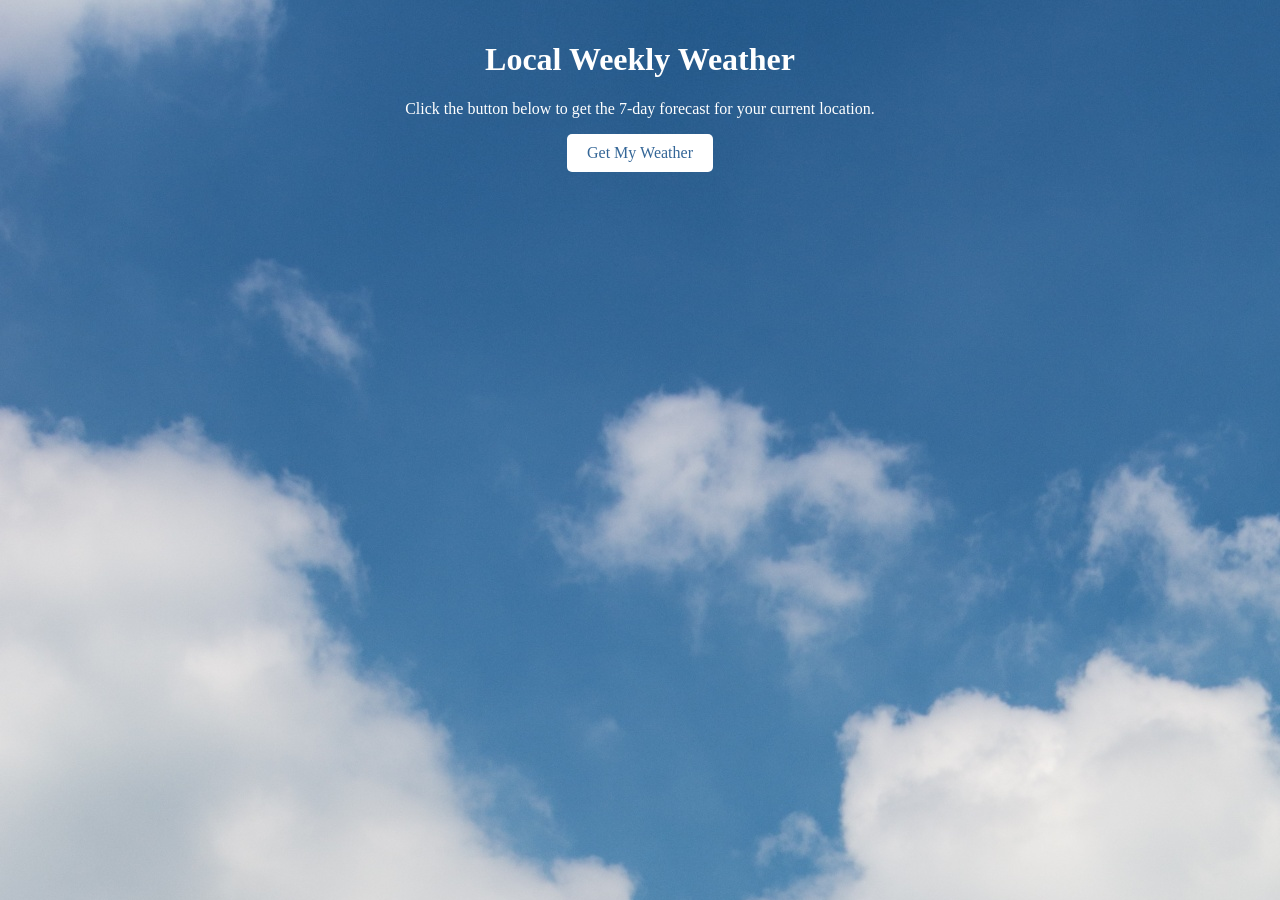
<file: Week7/index.html>
<!DOCTYPE html>
<html lang="en">
<head>
    <meta charset="UTF-8">
    <meta name="viewport" content="width=device-width, initial-scale=1.0">
    <title>Weekly Weather Forecast</title>
    <link rel="stylesheet" href="style.css">
</head>
<body>
    <div class="header">
        <h1>Local Weekly Weather</h1>
        <p>Click the button below to get the 7-day forecast for your current location.</p>
        <!-- Geolocation Trigger -->
        <button id="getLocationBtn">Get My Weather</button>
        <p id="statusMessage"></p>
    </div>

    <!-- Container for the styled cards -->
    <div id="weatherContainer" class="weather-container"></div>

    <script src="script.js"></script>
</body>
</html>
</file>
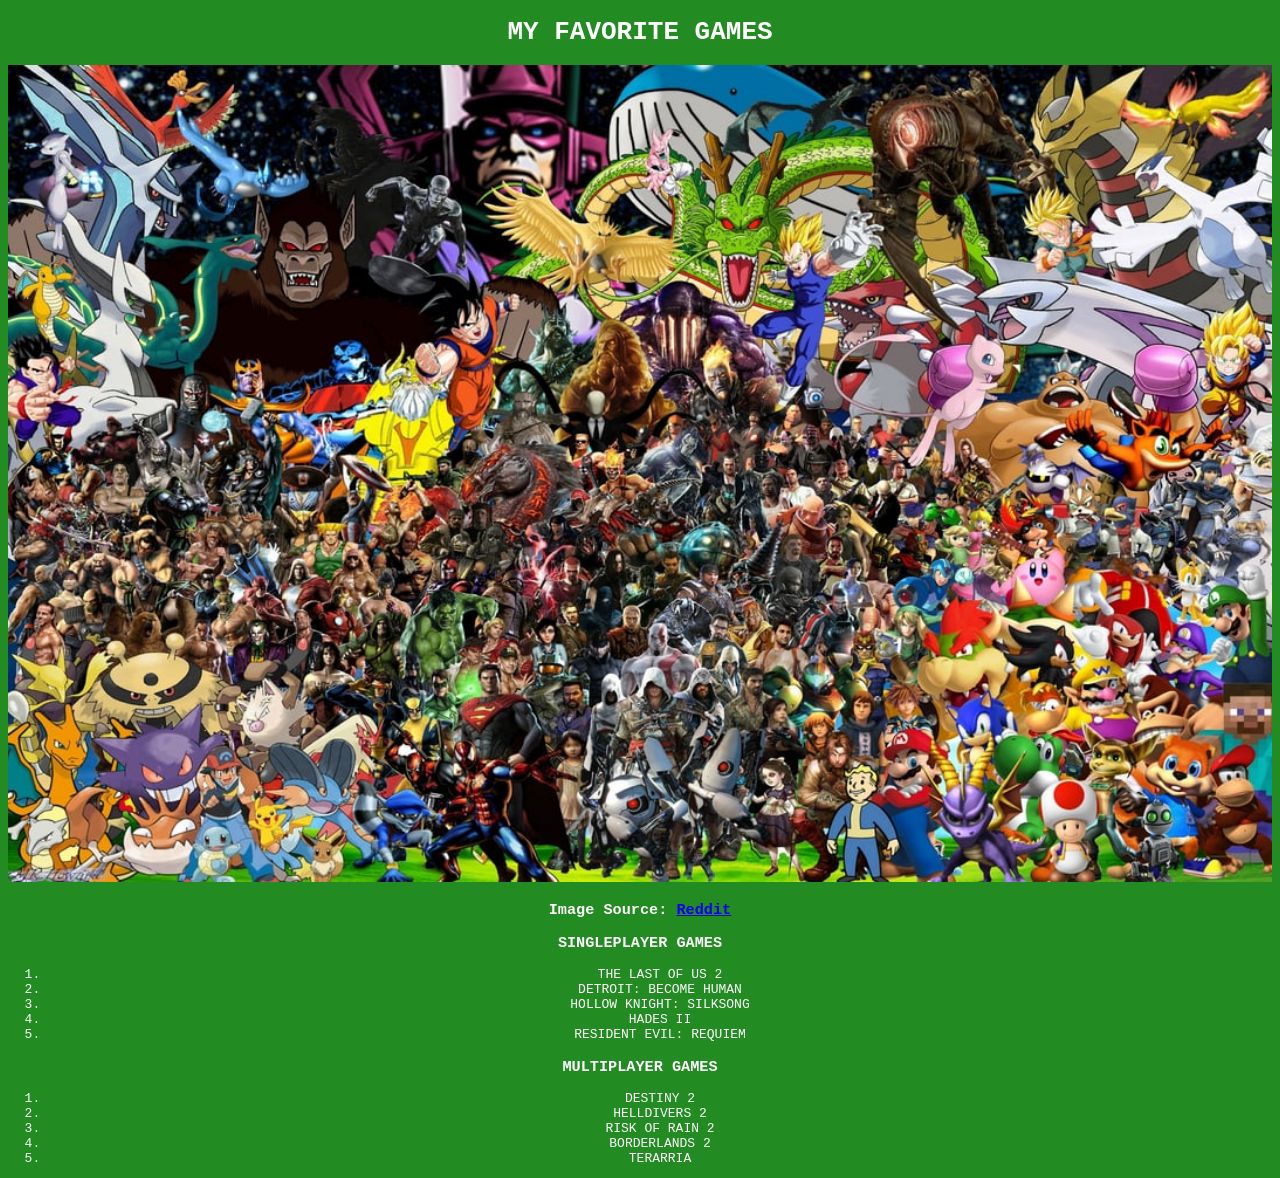
<file: Week2/myhomework/index.html>
<!DOCTYPE html>
<html>
    <head>
        <title>My Favorite Games</title>
    </head>

    <body style="background-color: forestgreen; font-family: monospace; color: white; text-align: center;">
        <h1>MY FAVORITE GAMES</h1>
        <img src="./assets/Video Game Collage.jpg"; style="width: 100%;" />
        <h3>Image Source: <a href="https://www.reddit.com/r/gaming/comments/248yj7/mega_video_game_collage/">Reddit</a></h3>

        <section class="singleplayer">
            <h3 id="singleplayer-list">SINGLEPLAYER GAMES</h3>
            <ol id="singleplayer-list">
                <li>THE LAST OF US 2</li>
                <li>DETROIT: BECOME HUMAN</li>
                <li>HOLLOW KNIGHT: SILKSONG</li>
                <li>HADES II</li>
                <li>RESIDENT EVIL: REQUIEM</li>
            </ol>
        </section>

        <section class="multiplayer">
            <h3 id="multiplayer-list">MULTIPLAYER GAMES</h3>
            <ol id="multiplayer-list">
                <li>DESTINY 2</li>
                <li>HELLDIVERS 2</li>
                <li>RISK OF RAIN 2</li>
                <li>BORDERLANDS 2</li>
                <li>TERARRIA</li>
            </ol>
        </section>
    </body>
</html>
</file>
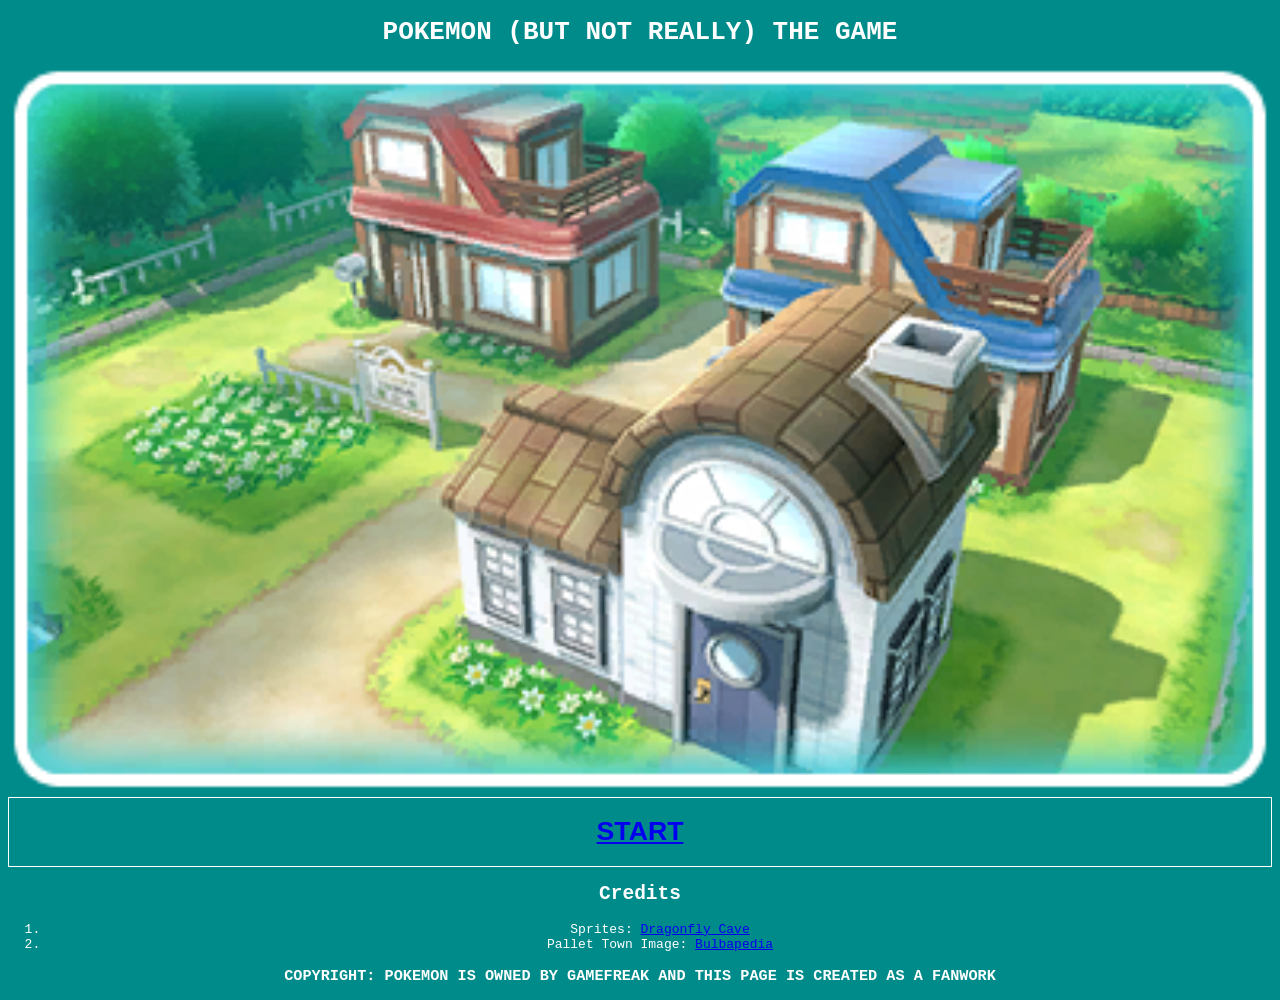
<file: Week2/ourfirstgame/index.html>
<!--Declare Page Type-->
<!DOCTYPE html>
<!--Declare where html starts and ends-->
<html>

<head>
    <Title>OUR FIRST GAME</Title>
</head>

<body style="background-color: darkcyan;color: white; text-align: center; font-family: monospace;">
    <!--IMG element renders an Image-->
    <h1>POKEMON (BUT NOT REALLY) THE GAME</h1>
    
    <img src="./assets/PalletTownAerial.png" style="width: 100%"></img>

    <button class="start-button"; style="background-color: transparent; border: 1px solid white; width: 100%;"><h1 style="color: white; text-align: center;"><a href="./game.html">START</a></h1></button>

    <section id="credits">
        <h2 style="text-align: center;">Credits</h2>
        <ol>
            <li>Sprites: <a href="https://www.dragonflycave.com/resources/sprite-generator/">Dragonfly Cave</a> </li> 
            <li>Pallet Town Image: <a href="https://bulbapedia.bulbagarden.net/wiki/Pallet_Town">Bulbapedia</a> </li>
        </ol>
    </section>

    <h3>COPYRIGHT: POKEMON IS OWNED BY GAMEFREAK AND THIS PAGE IS CREATED AS A FANWORK</h3>

</body>
</html>
</file>
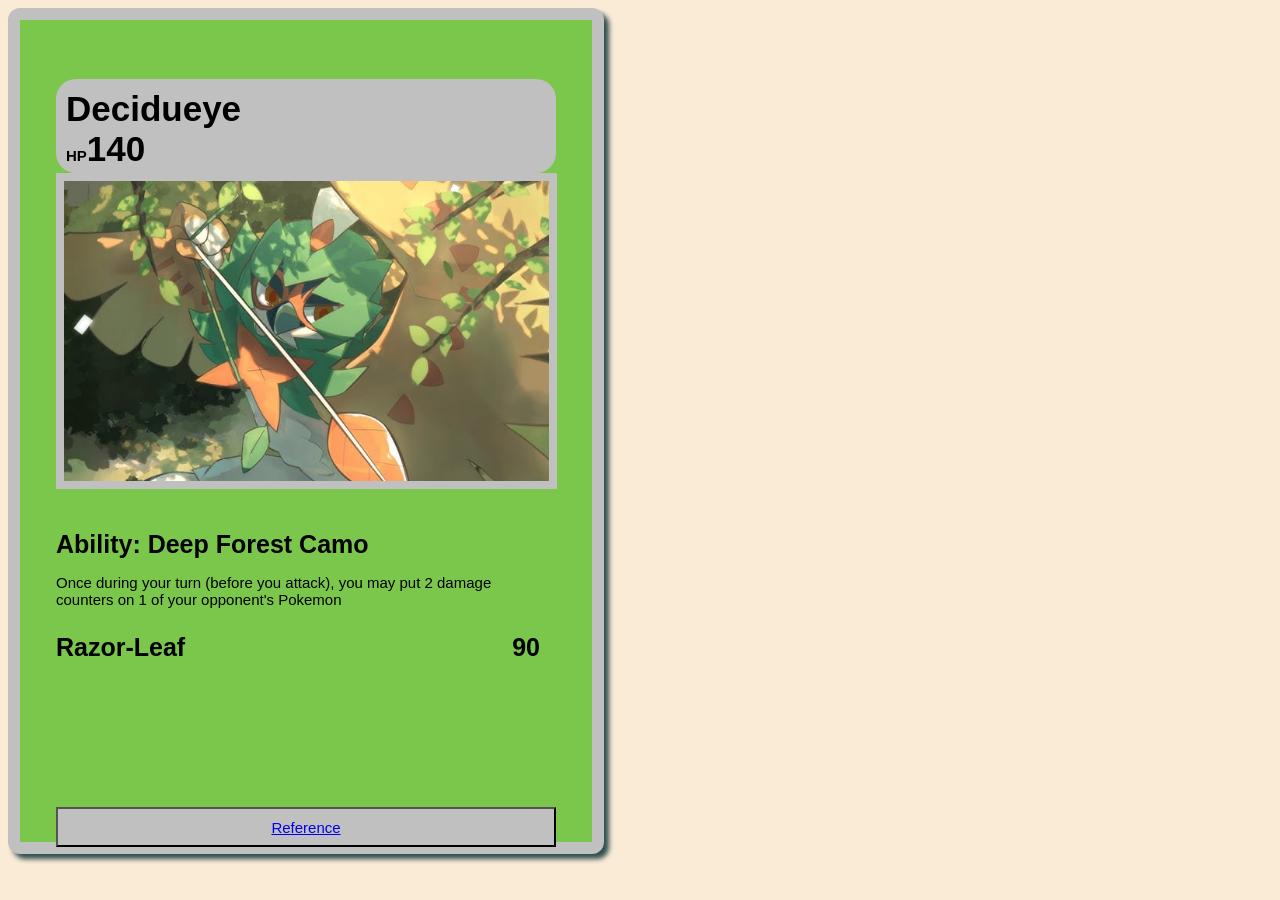
<file: Week3/Homework/index.html>
<!DOCTYPE html>
<html lang="en">
<head>
    <meta charset="UTF-8">
    <meta name="viewport" content="width=device-width, initial-scale=1.0">
    <title>Decidueye Card</title>
    <link rel="stylesheet" href="./styles.css">
</head>
<body>
    <div class="card">
        <h1 id="decidueye">Decidueye <span id="hp">HP</span>140</h1>
        <img src=".\assets\decidueye.jpg"/>
        <h3 id="ability">Ability: Deep Forest Camo</h3>
        <p id="ability-description">Once during your turn (before you attack), you may put 2 damage counters on 1 of your opponent's Pokemon</p>
        <h3 id="move">Razor-Leaf 90</h3>
        <button id="button"><a href="https://www.pokemon.com/us/pokemon-tcg/pokemon-cards/series/swsh3/13/">Reference</a></button>
    </div>
</body>
</html>
</file>
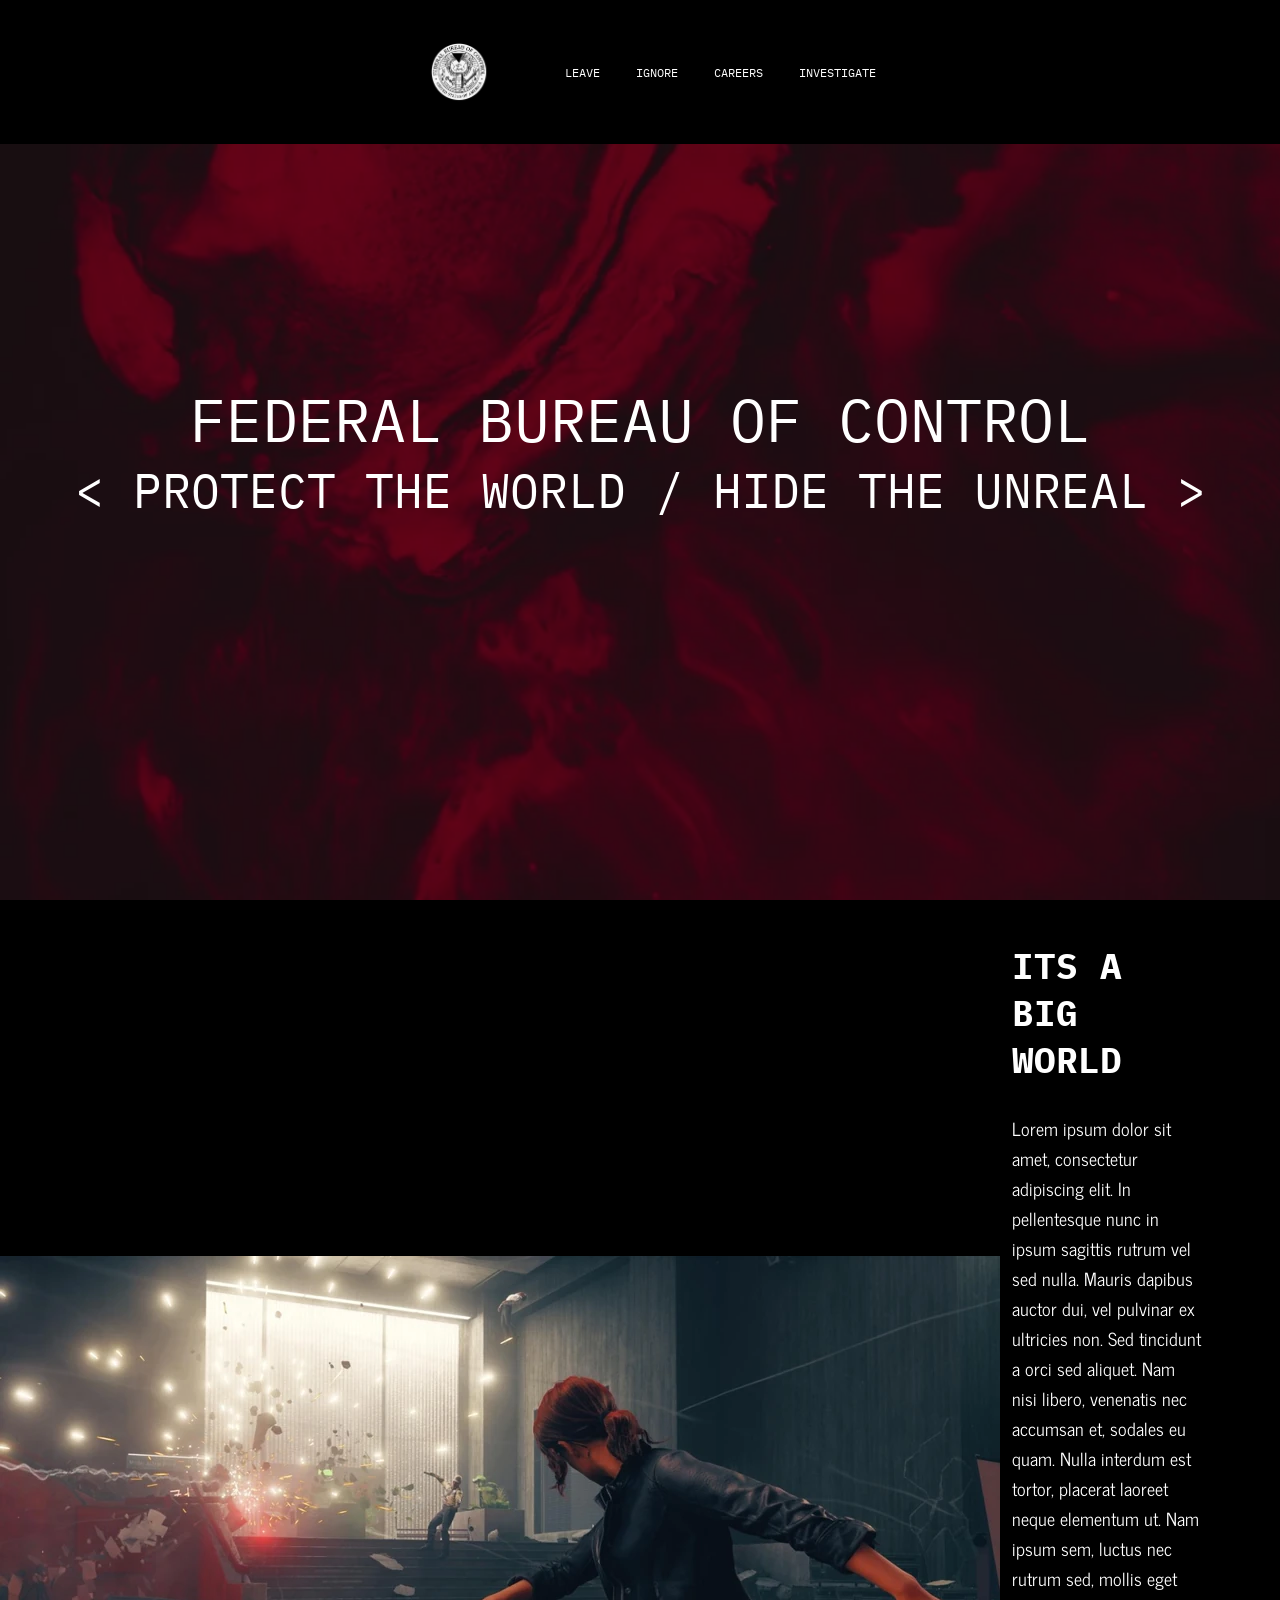
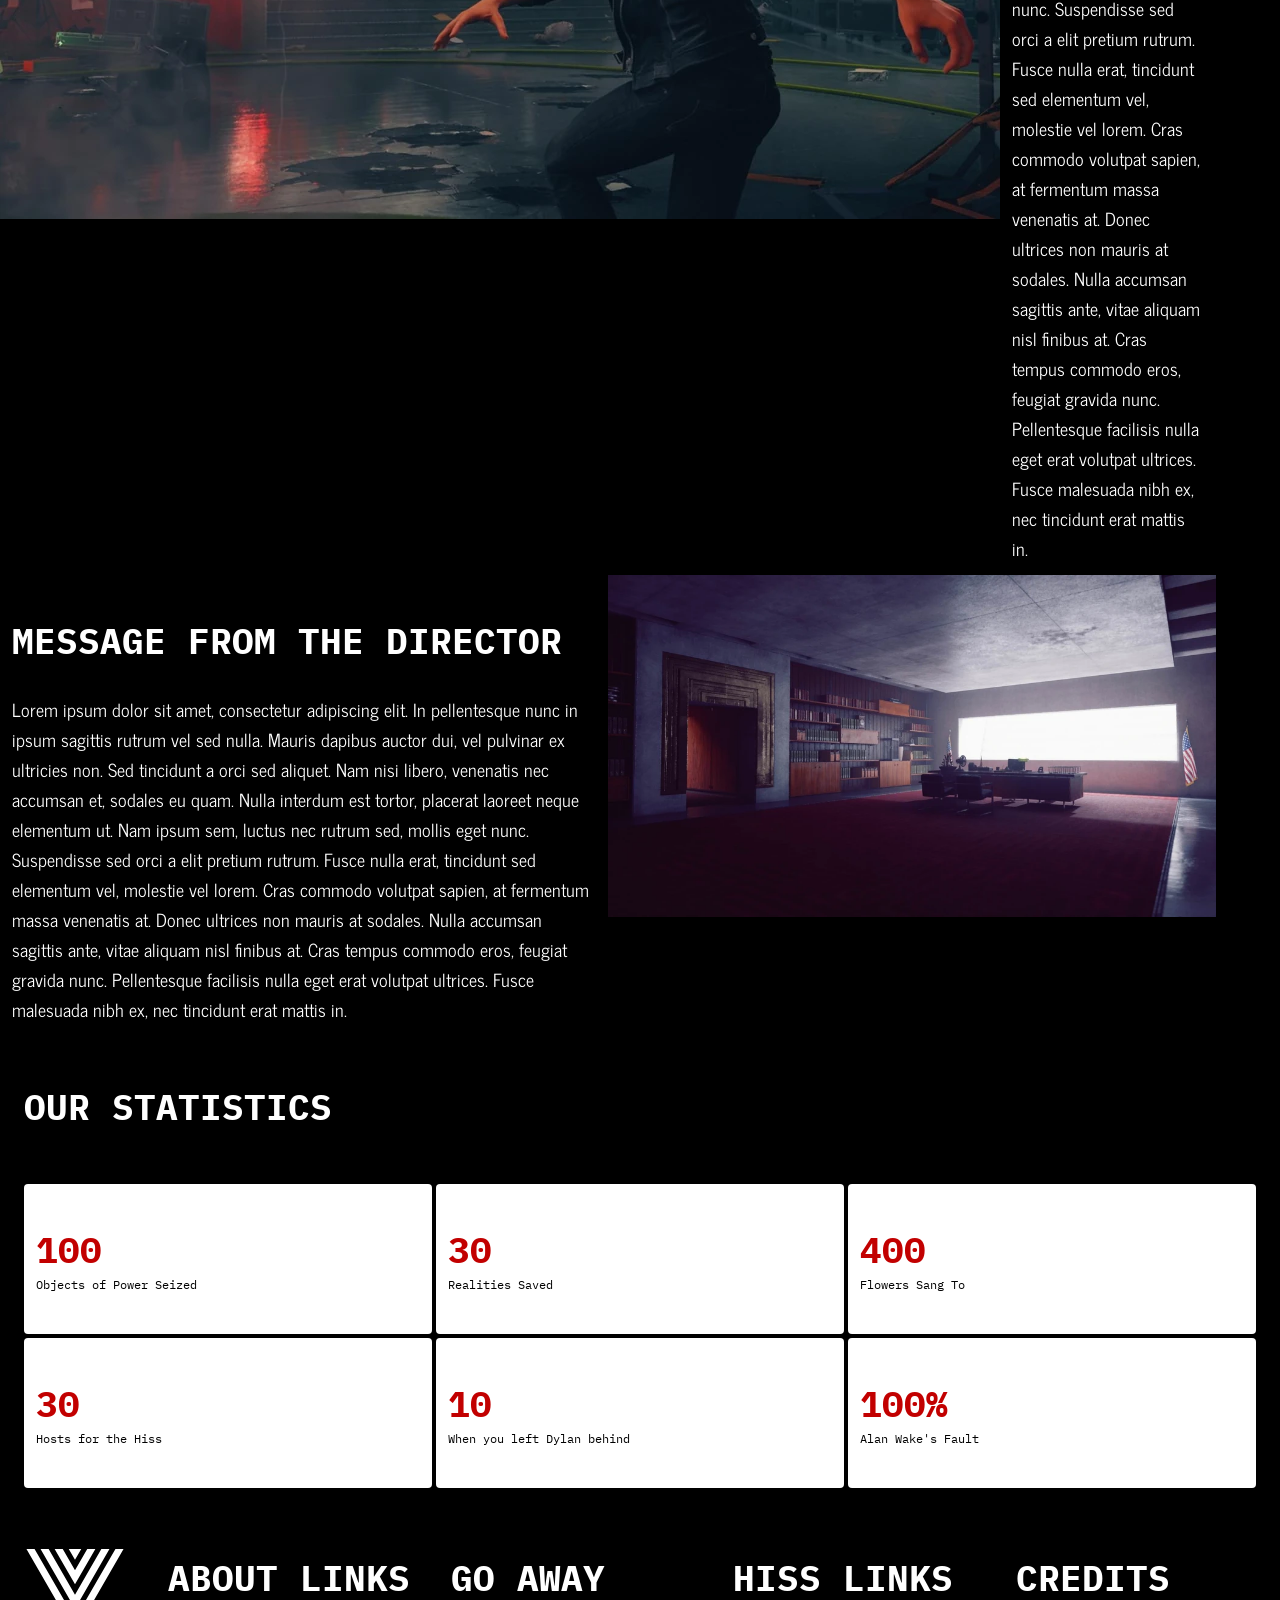
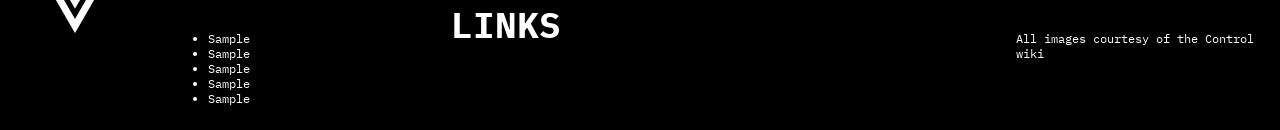
<file: Week4/followAlongEdited/index.html>
<!DOCTYPE html>
<html lang="en">

<head>
    <meta charset="UTF-8">
    <meta name="viewport" content="width=device-width, initial-scale=1.0">
    <title>FEDERAL BUREAU OF CONTROL</title>
    <style>
        @import url('https://fonts.googleapis.com/css2?family=IBM+Plex+Mono:ital,wght@0,100;0,200;0,300;0,400;0,500;0,600;0,700;1,100;1,200;1,300;1,400;1,500;1,600;1,700&family=News+Cycle:wght@400;700&display=swap');
    </style>
    <link rel="stylesheet" href="./styles_final.css" />
</head>

<body>
    <!--NAV BAR TOP PART-->
    <nav>
        <!--LOGO THAT WE ARE GOING TO EDIT-->
        <img src="./assets/logo.webp" />
        <!--LIST OF LINKS THAT WILL BE STYLED-->
        <ul>
            <li>LEAVE</li>
            <li>IGNORE</li>
            <li>CAREERS</li>
            <li>INVESTIGATE</li>
        </ul>
    </nav>

    <!--THIS IS THE HERO IMAGE THAT YOU SEE UP TOP. THIS CONTAINER HOLDS THIS INFO-->
    <div class="hero">
        <!-- WE WILL TALK ABOUT OVERLAYING, THIS IS GOING TO CREATE THAT COOL DARKENED EFFECT-->
        <div id="overlay"></div>
        <!--OUR HEADER-->
        <header>FEDERAL BUREAU OF CONTROL</header>
        <p>
            < PROTECT THE WORLD / HIDE THE UNREAL >
        </p>
    </div>

    <!--THESE ARE JUST PLACEHOLDERS BUT WE ARE GOING TO DO A SIDE BY SIDE VIEW WITH JESSE AND THE CONTENT-->
    <div class="message">

        <img src="./assets/messageFromDirector.webp">
        <div class="contentLeft">
            <h2>ITS A BIG WORLD</h2>

            Lorem ipsum dolor sit amet, consectetur adipiscing elit. In pellentesque nunc in ipsum
            sagittis rutrum vel sed nulla.
            Mauris dapibus auctor dui, vel pulvinar ex ultricies non. Sed tincidunt a orci sed aliquet. Nam nisi libero,
            venenatis
            nec accumsan et, sodales eu quam. Nulla interdum est tortor, placerat laoreet neque elementum ut. Nam ipsum
            sem, luctus
            nec rutrum sed, mollis eget nunc. Suspendisse sed orci a elit pretium rutrum. Fusce nulla erat, tincidunt
            sed elementum
            vel, molestie vel lorem. Cras commodo volutpat sapien, at fermentum massa venenatis at. Donec ultrices non
            mauris at
            sodales. Nulla accumsan sagittis ante, vitae aliquam nisl finibus at. Cras tempus commodo eros, feugiat
            gravida nunc.
            Pellentesque facilisis nulla eget erat volutpat ultrices. Fusce malesuada nibh ex, nec tincidunt erat mattis
            in.
        </div>
    </div>

    <!--SAME THING AS ABOVE.-->
    <div class="director">

        <div class="contentRight">
            <h2>MESSAGE FROM THE DIRECTOR</h2>
            <p>Lorem ipsum dolor sit amet, consectetur adipiscing elit. In pellentesque nunc in ipsum
                sagittis rutrum vel sed nulla.
                Mauris dapibus auctor dui, vel pulvinar ex ultricies non. Sed tincidunt a orci sed aliquet. Nam nisi
                libero,
                venenatis
                nec accumsan et, sodales eu quam. Nulla interdum est tortor, placerat laoreet neque elementum ut. Nam
                ipsum
                sem,
                luctus
                nec rutrum sed, mollis eget nunc. Suspendisse sed orci a elit pretium rutrum. Fusce nulla erat,
                tincidunt
                sed
                elementum
                vel, molestie vel lorem. Cras commodo volutpat sapien, at fermentum massa venenatis at. Donec ultrices
                non
                mauris at
                sodales. Nulla accumsan sagittis ante, vitae aliquam nisl finibus at. Cras tempus commodo eros, feugiat
                gravida
                nunc.
                Pellentesque facilisis nulla eget erat volutpat ultrices. Fusce malesuada nibh ex, nec tincidunt erat
                mattis
                in.</p>
        </div>

        <div id="directorImage"><img src="./assets/directorOffice.webp" /></div>
    </div>

    <!--WE ARE GOING TO SHOW SOME COOL METRICS AND CARDS IN A ROW. HINT HINT HINT HINT THIS IS HOW TO DO YOUR HOMEWORK-->
    <h2 id="stats">OUR STATISTICS</h2>
    <div class="dashboard">
        <div>
            <h2>100</h2>
            Objects of Power Seized
        </div>
        <div>
            <h2>30</h2>
            Realities Saved
        </div>
        <div>
            <h2>400</h2>
            Flowers Sang To
        </div>
        <div>
            <h2>30</h2>
            Hosts for the Hiss
        </div>
        <div>
            <h2>10</h2>
            When you left Dylan behind
        </div>
        <div>
            <h2>100%</h2>
            Alan Wake's Fault
        </div>
    </div>
    <!--FOOTER WITH COLUMNS AND CREDITS FOR OUR SOURCES-->
    <footer>
        <div><img src="./assets/board.svg" /></div>
        <div>
            <h2>ABOUT LINKS</h2>
            <ul>
                <li>Sample</li>
                <li>Sample</li>

                <li>Sample</li>

                <li>Sample</li>

                <li>Sample</li>

            </ul>
        </div>
        <div>
            <h2>GO AWAY LINKS</h2>
        </div>
        <div>
            <h2>HISS LINKS</h2>
        </div>
        <div><h2>CREDITS</h2>

            All images courtesy of the Control wiki
        </div>

    </footer>

</body>

</html>
</file>
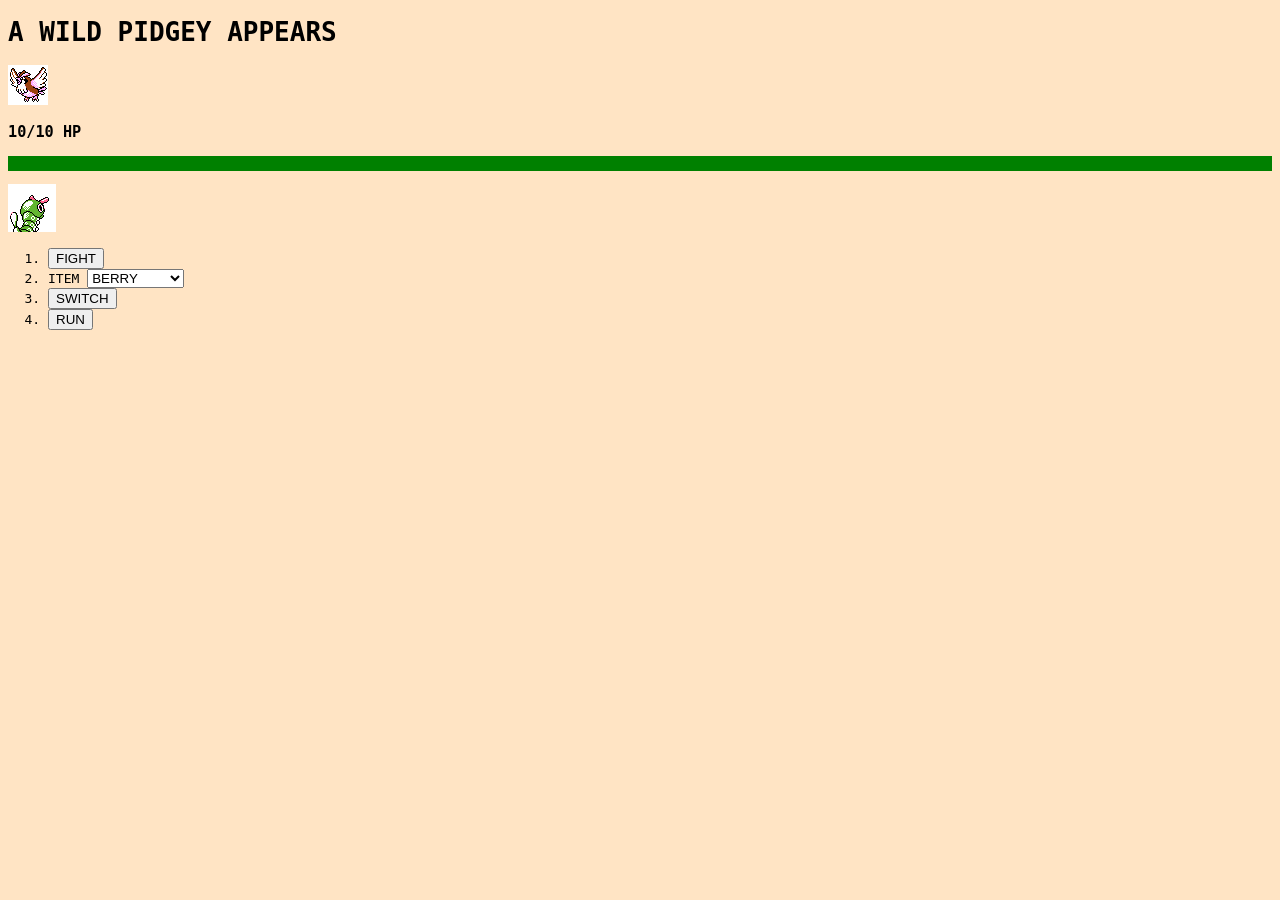
<file: Week2/ourfirstgame/game.html>
<!DOCTYPE html>
<html>
    <head>
    <title>WEBPAGE WANTS TO BATTLE</title>
    </head>
    <body class="battle" style="background-color: bisque; font-family: monospace;">
        <h1 id="pidgey">A WILD PIDGEY APPEARS</h1>
        <section class="pidgey">
            <img src="./assets/Pidgey.png"></img>
            <h3>10/10 HP</h3>
        </section>
        <div style="background-color: green;"><p><p><p>&nbsp;</p></div>
        <section class="caterpie">
            <img src="./assets/CaterpieBack.png";" />
            <ol>
                <li><button>FIGHT</button></li>
                <li><label id="item" for="item-select">ITEM</label>
                    <select id=""item-select">
                        <option value="berries">BERRY</option>
                        <option value="lemonade">LEMONADE</option>
                    </select>
                </li>
                <li><button>SWITCH</button></li>
                <li><button>RUN</button></li>
            </ol>
        </section>
    </body>
</html>
</file>
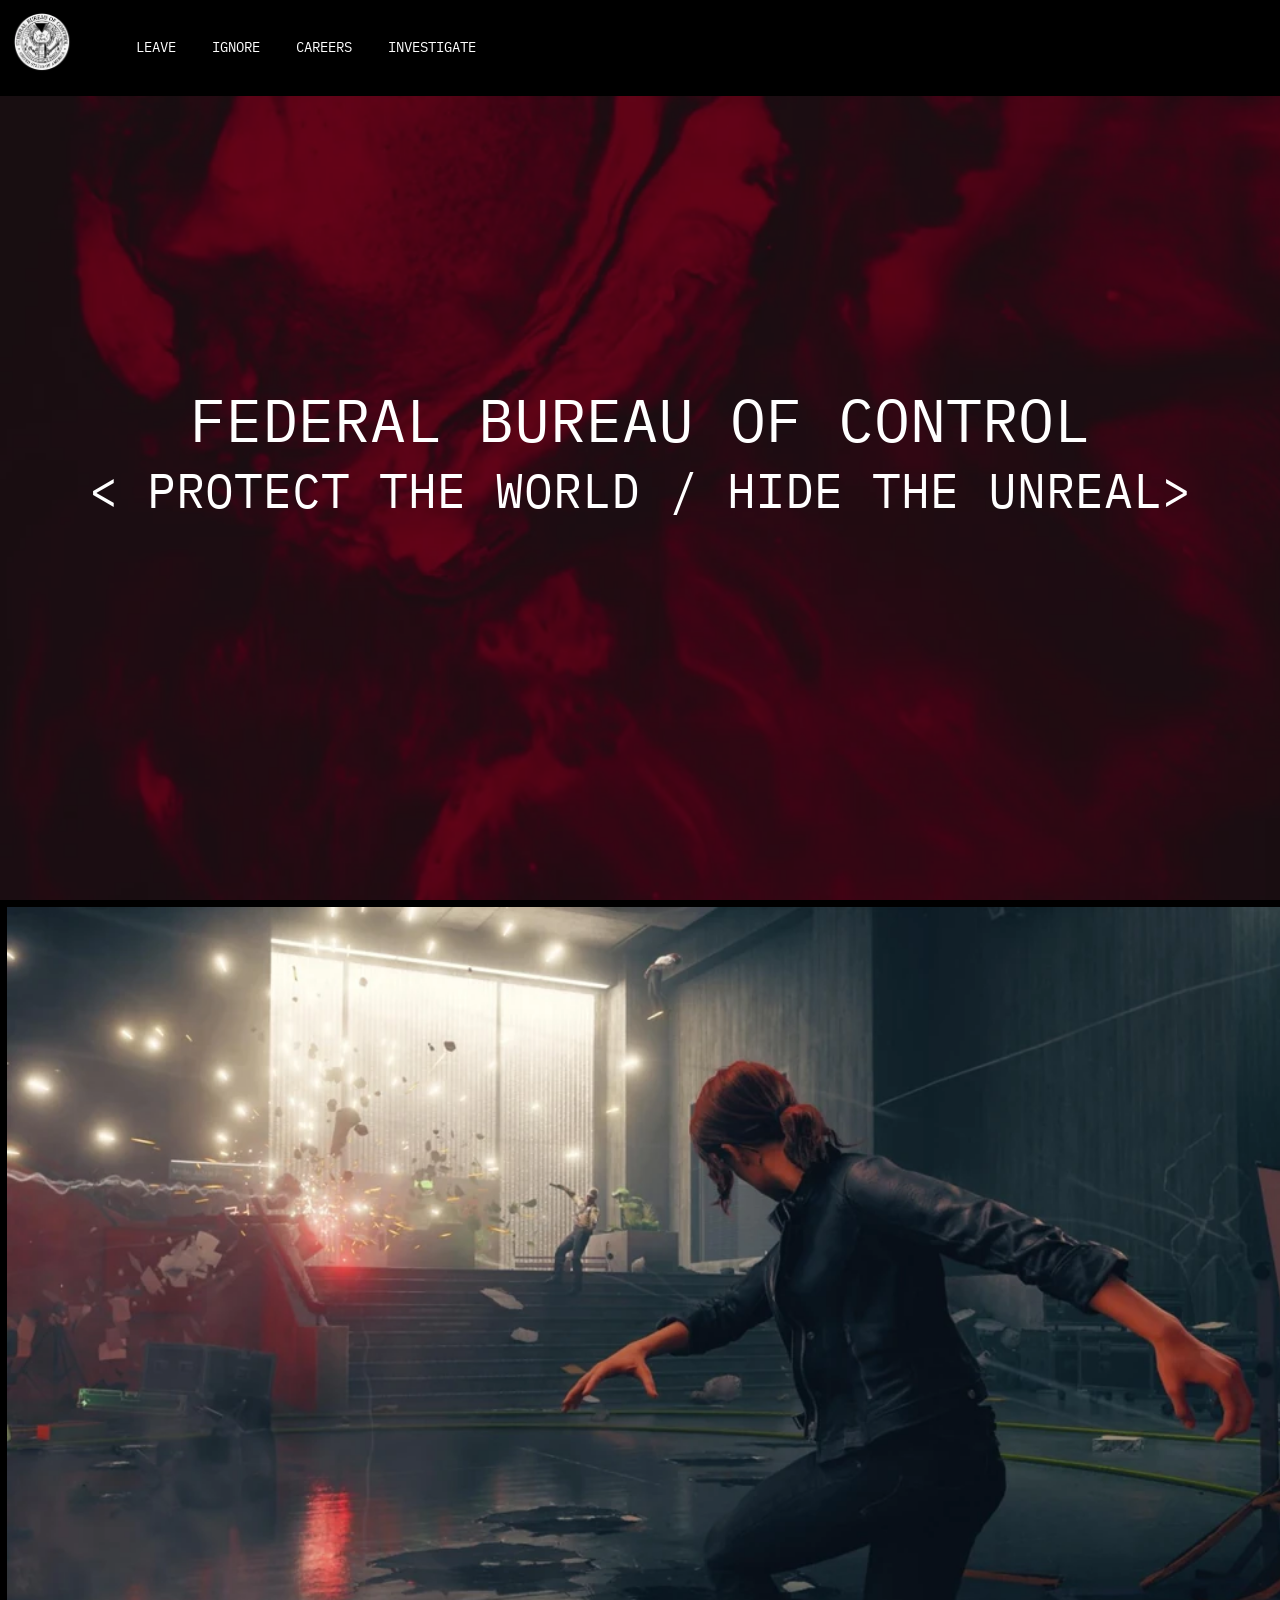
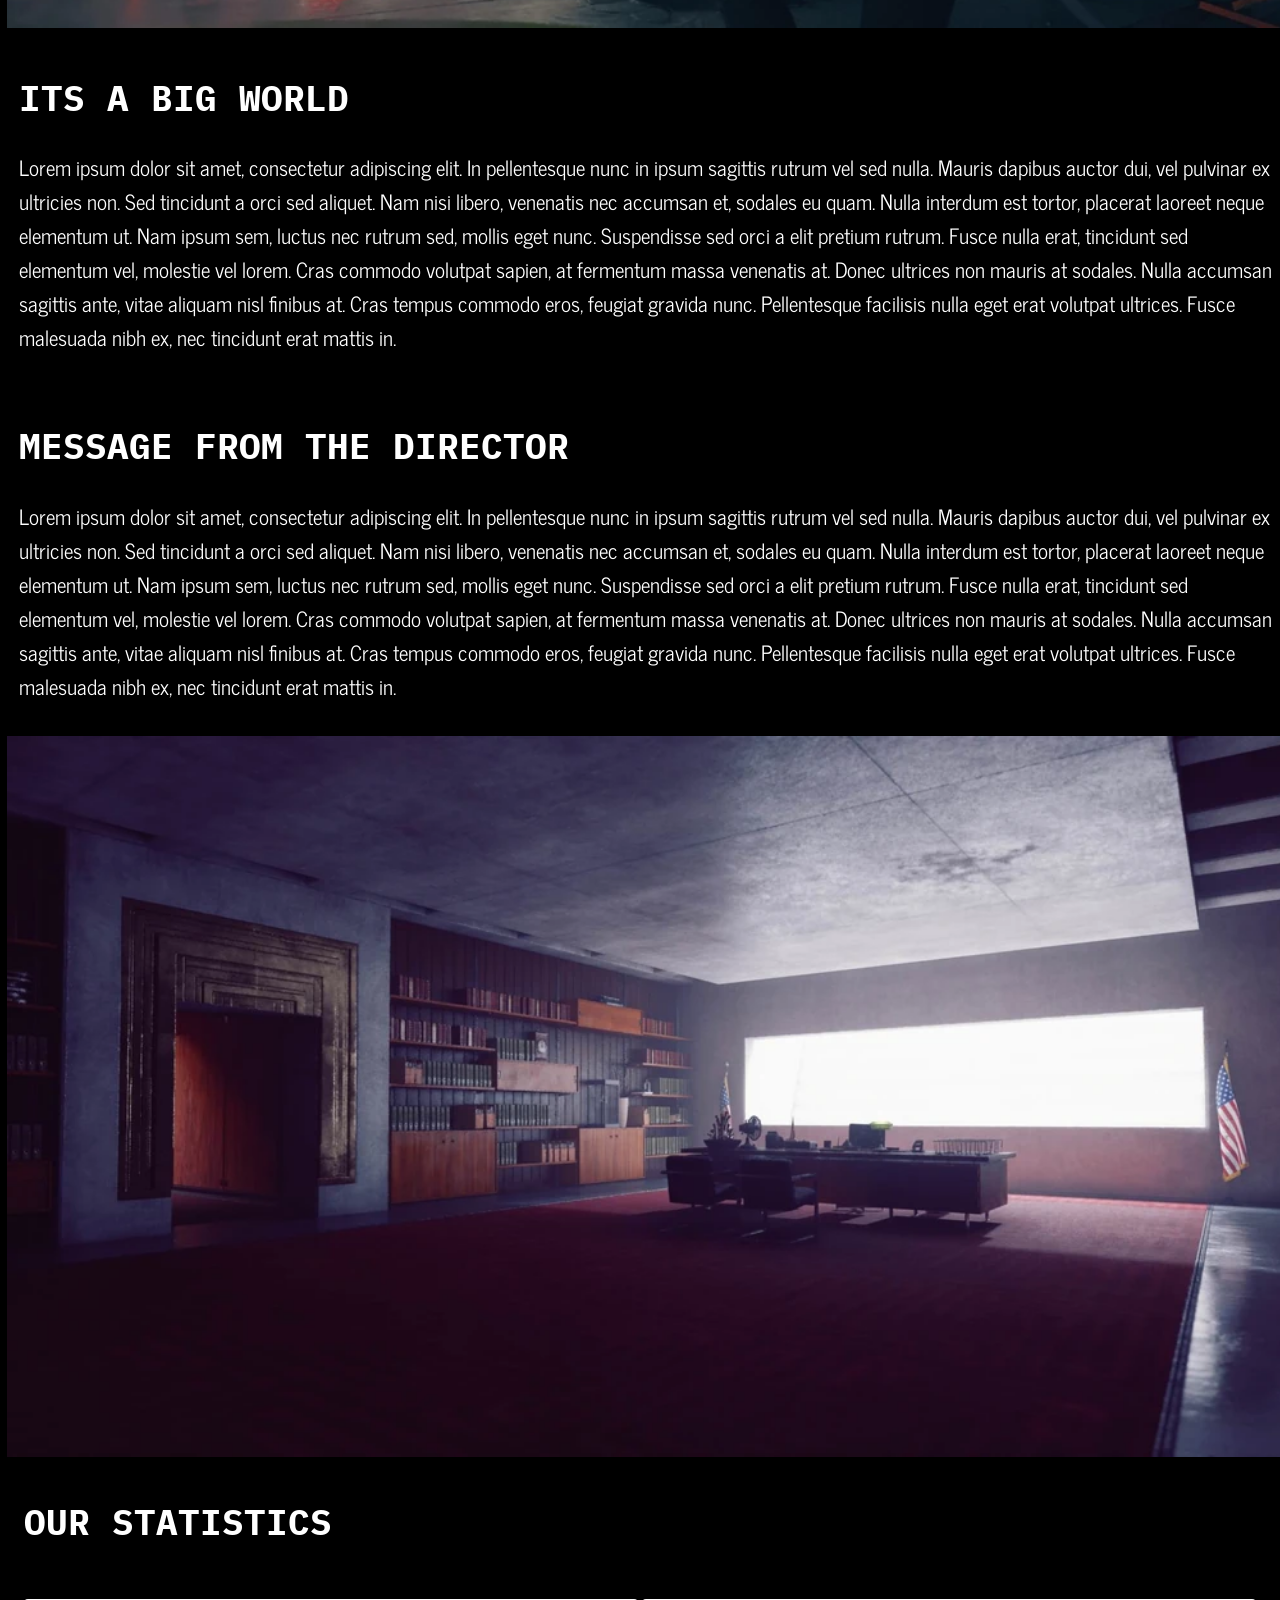
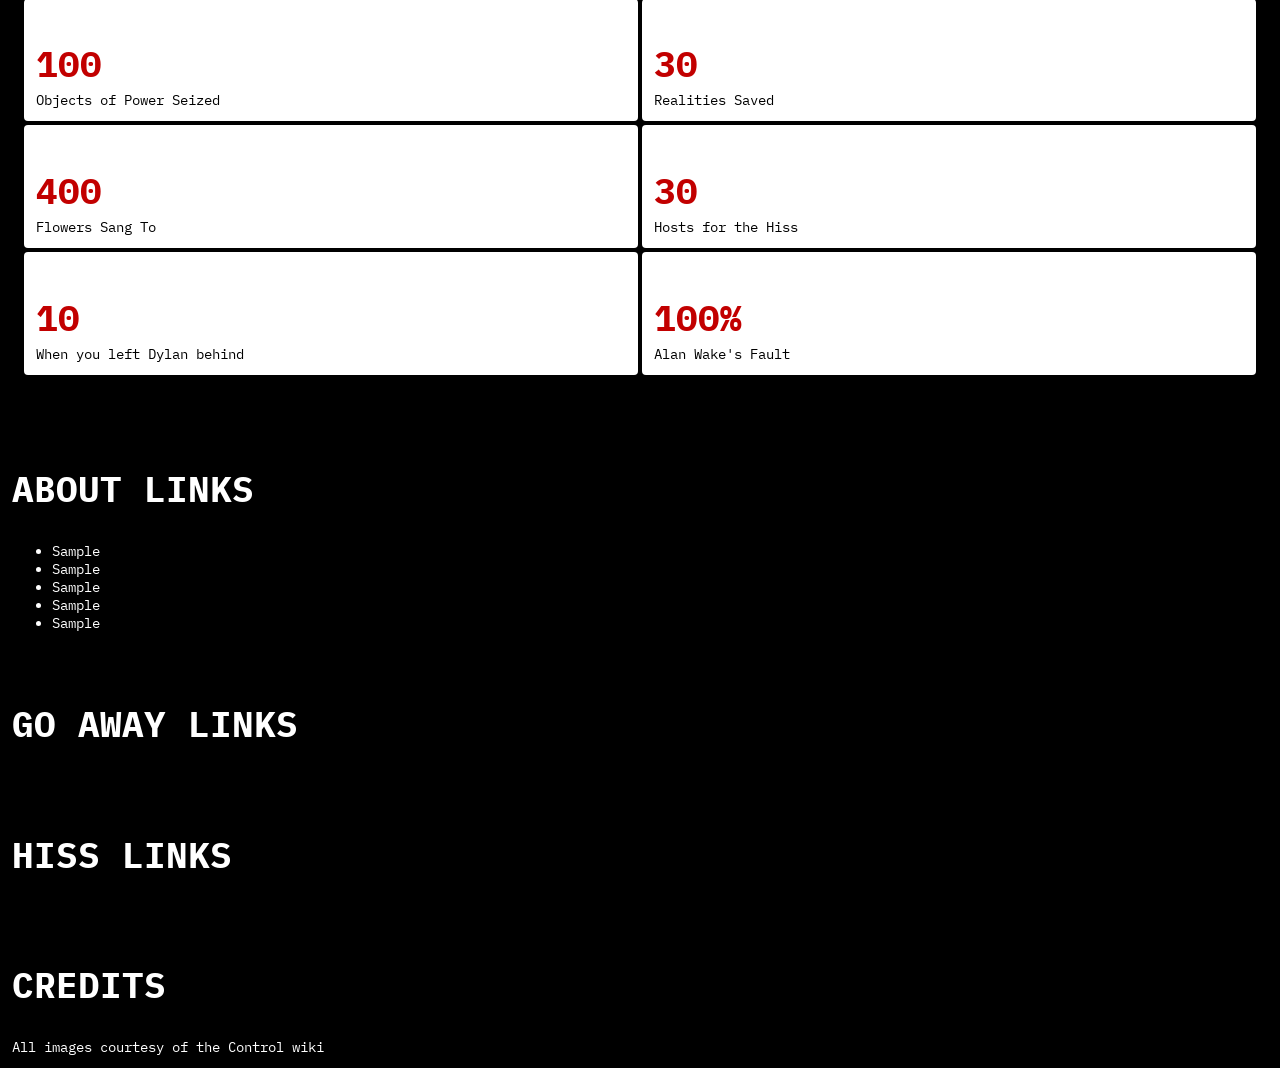
<file: Week4/followAlongEdited/contentStarting.html>
<!DOCTYPE html>
<html lang="en">

<head>
    <meta charset="UTF-8">
    <meta name="viewport" content="width=device-width, initial-scale=1.0">
    <title>FEDERAL BUREAU OF CONTROL</title>
    <style>
        @import url('https://fonts.googleapis.com/css2?family=IBM+Plex+Mono:ital,wght@0,100;0,200;0,300;0,400;0,500;0,600;0,700;1,100;1,200;1,300;1,400;1,500;1,600;1,700&family=News+Cycle:wght@400;700&display=swap');
    </style>
    <link rel="stylesheet" href="./styles.css" />
</head>

<body>
    <!--NAV BAR TOP PART-->
    <nav>
        <!--LOGO THAT WE ARE GOING TO EDIT-->
        <img src="./assets/logo.webp" />
        <!--LIST OF LINKS THAT WILL BE STYLED-->
        <ul>
            <li>LEAVE</li>
            <li>IGNORE</li>
            <li>CAREERS</li>
            <li>INVESTIGATE</li>
        </ul>
    </nav>

    <!--THIS IS THE HERO IMAGE THAT YOU SEE UP TOP. THIS CONTAINER HOLDS THIS INFO-->
    <div class="hero">
        <!-- WE WILL TALK ABOUT OVERLAYING, THIS IS GOING TO CREATE THAT COOL DARKENED EFFECT-->
        <div id="overlay"></div>
        <!--OUR HEADER-->
        <header>FEDERAL BUREAU OF CONTROL</header>
        <p>
            < PROTECT THE WORLD / HIDE THE UNREAL>
        </p>
    </div>

    <!--THESE ARE JUST PLACEHOLDERS BUT WE ARE GOING TO DO A SIDE BY SIDE VIEW WITH JESSE AND THE CONTENT-->
    <div class="message">

        <img src="./assets/messageFromDirector.webp">
        <div class="contentLeft">
            <h2>ITS A BIG WORLD</h2>

            Lorem ipsum dolor sit amet, consectetur adipiscing elit. In pellentesque nunc in ipsum
            sagittis rutrum vel sed nulla.
            Mauris dapibus auctor dui, vel pulvinar ex ultricies non. Sed tincidunt a orci sed aliquet. Nam nisi libero,
            venenatis
            nec accumsan et, sodales eu quam. Nulla interdum est tortor, placerat laoreet neque elementum ut. Nam ipsum
            sem, luctus
            nec rutrum sed, mollis eget nunc. Suspendisse sed orci a elit pretium rutrum. Fusce nulla erat, tincidunt
            sed elementum
            vel, molestie vel lorem. Cras commodo volutpat sapien, at fermentum massa venenatis at. Donec ultrices non
            mauris at
            sodales. Nulla accumsan sagittis ante, vitae aliquam nisl finibus at. Cras tempus commodo eros, feugiat
            gravida nunc.
            Pellentesque facilisis nulla eget erat volutpat ultrices. Fusce malesuada nibh ex, nec tincidunt erat mattis
            in.
        </div>
    </div>

    <!--SAME THING AS ABOVE.-->
    <div class="director">

        <div class="contentRight">
            <h2>MESSAGE FROM THE DIRECTOR</h2>
            <p>Lorem ipsum dolor sit amet, consectetur adipiscing elit. In pellentesque nunc in ipsum
                sagittis rutrum vel sed nulla.
                Mauris dapibus auctor dui, vel pulvinar ex ultricies non. Sed tincidunt a orci sed aliquet. Nam nisi
                libero,
                venenatis
                nec accumsan et, sodales eu quam. Nulla interdum est tortor, placerat laoreet neque elementum ut. Nam
                ipsum
                sem,
                luctus
                nec rutrum sed, mollis eget nunc. Suspendisse sed orci a elit pretium rutrum. Fusce nulla erat,
                tincidunt
                sed
                elementum
                vel, molestie vel lorem. Cras commodo volutpat sapien, at fermentum massa venenatis at. Donec ultrices
                non
                mauris at
                sodales. Nulla accumsan sagittis ante, vitae aliquam nisl finibus at. Cras tempus commodo eros, feugiat
                gravida
                nunc.
                Pellentesque facilisis nulla eget erat volutpat ultrices. Fusce malesuada nibh ex, nec tincidunt erat
                mattis
                in.</p>
        </div>

        <div id="directorImage"><img src="./assets/directorOffice.webp" /></div>
    </div>

    <!--WE ARE GOING TO SHOW SOME COOL METRICS AND CARDS IN A ROW. HINT HINT HINT HINT THIS IS HOW TO DO YOUR HOMEWORK-->
    <h2 id="stats">OUR STATISTICS</h2>
    <div class="dashboard">
        <div>
            <h2>100</h2>
            Objects of Power Seized
        </div>
        <div>
            <h2>30</h2>
            Realities Saved
        </div>
        <div>
            <h2>400</h2>
            Flowers Sang To
        </div>
        <div>
            <h2>30</h2>
            Hosts for the Hiss
        </div>
        <div>
            <h2>10</h2>
            When you left Dylan behind
        </div>
        <div>
            <h2>100%</h2>
            Alan Wake's Fault
        </div>
    </div>
    <!--FOOTER WITH COLUMNS AND CREDITS FOR OUR SOURCES-->
    <footer>
        <div><img src="./assets/board.svg" /></div>
        <div>
            <h2>ABOUT LINKS</h2>
            <ul>
                <li>Sample</li>
                <li>Sample</li>

                <li>Sample</li>

                <li>Sample</li>

                <li>Sample</li>

            </ul>
        </div>
        <div>
            <h2>GO AWAY LINKS</h2>
        </div>
        <div>
            <h2>HISS LINKS</h2>
        </div>
        <div>
            <h2>CREDITS</h2>

            All images courtesy of the Control wiki
        </div>

    </footer>

</body>

</html>
</file>
<file: Week7/style.css>
body {
    font-family: 'Times New Roman', Times, serif;
    background-image: url(./assets/wind-spring-white-stratosphere-pure.jpg);
    color: white;

    margin: 0;
    padding: 20px;
    display: flex;
    flex-direction: column;
    align-items: center;
}

.header {
    text-align: center;
    margin-bottom: 30px;
}

button {
    padding: 10px 20px;
    font-size: 16px;
    font-family: 'Times New Roman', Times, serif;
    background-color: white;
    color: #346697;
    border: none;
    border-radius: 5px;
    cursor: pointer;
    transition: background-color 0.3s ease;
}

button:hover {
    background-color: #0056b3;
}

#statusMessage {
    color: white;
    font-style: italic;
    margin-top: 10px;
}

/* Card Container Layout */
.weather-container {
    display: flex;
    flex-wrap: wrap;
    gap: 20px;
    justify-content: center;
    max-width: 1200px;
}

/* Individual Card Styling */
.weather-card {
    background-color: white;
    border-radius: 12px;
    box-shadow: 0 4px 8px rgba(0, 0, 0, 0.1);
    padding: 20px;
    width: 200px;
    text-align: center;
    transition: transform 0.2s ease, box-shadow 0.2s ease;
}

.weather-card:hover {
    transform: translateY(-5px);
    box-shadow: 0 8px 16px rgba(0, 0, 0, 0.15);
}

.weather-card h3 {
    margin-top: 0;
    color: #346697;
    border-bottom: 2px solid #f0f4f8;
    padding-bottom: 10px;
}

.weather-card p {
    margin: 10px 0;
    font-size: 14px;
}

.temp-high {
    font-weight: bold;
    color: rgb(235, 102, 102);
    font-size: 18px;
}

.temp-low {
    font-weight: bold;
    color: #346697;
    font-size: 18px;
}

.sun-times {
    margin-top: 15px;
    font-size: 13px;
    color: #346697;
    background-color: rgb(241, 241, 241);
    padding: 10px;
    border-radius: 8px;
}
</file>
<file: Week3/Homework/styles.css>
* {
    --card-green: #7AC74C;
    background-color: antiquewhite;
    font-family: 'Gill Sans', 'Gill Sans MT', Calibri, 'Trebuchet MS', sans-serif;
    font-style: bold;
}

.card {
    width: 500px;
    height: 750px;
    background-color: var(--card-green);
    padding: 36px;
    border-radius: 12px;
    border: 12px solid silver;
    box-shadow: 5px 5px 5px darkslategrey;
}

.card > img {
    width: 97%;
    height: 300px;
    object-fit: cover;
    border: 8px solid silver;
    margin-bottom: 12px;
    
}

#decidueye {
    font-size: 35px;
    background-color: silver;
    border-radius: 20px;
    padding: 10px;
    word-spacing: 240px;
    padding-bottom: 4px;
    margin-bottom: 0px;
}

#hp {
    font-size: 15px;
    background-color: silver;
}

#ability {
    font-size: 25px;
    padding-bottom: 0px;
    margin-bottom: 0px;
    background-color: var(--card-green);
}

#ability-description {
    font-size: 15px;
    background-color: var(--card-green);
    width: 94%;
}

#move {
    font-size: 25px;
    word-spacing: 320px;
    background-color: var(--card-green);
}

#button {
    width: 100%;
    height: 40px;
    margin-top: 120px;
    background-color: silver;
}

#button > a {
    font-size: 15px;
    background-color: silver;
}
</file>
<file: Week4/followAlongEdited/styles_final.css>
/*
    font-family: "IBM Plex Mono", monospace;
  font-family: "News Cycle",
  sans-serif;

*/ 

/*REM VS EM*/

* { 
    --primaryWhite: white; 
    --primaryBlack: black; 
    --emphasisRed: #C20000;
    font-size: 12px; 
    font-family: "IBM Plex Mono", monospace;

}

body{ 
  padding: 0px; 
  margin: 0px; 
  background-color: black;


}

/* questions for PARENT flex MODULE

1. What is the parent item? 
1.5: WHAT AXIS are we flexing across? 
2. What is the ARRANGEMENT or JUSTIFY of the internal items (distribution across the X axis) 
3. How are these items supposed to sit IN the parent (align items, across the y axis)
*/ 
nav {
  position: fixed; 
  top: 0px; 
  left: 0px; 
  background-color: var(--primaryBlack);
  color: var(--primaryWhite);
  display: flex; 
  justify-content: center;
  align-items: center;
  padding: 24px; 
  margin: 0 auto;
  font-family: "IBM Plex Mono", monospace;
  width: 100vw; 
  z-index: 10; 
  height: 96px;

  /* flex item child*/ 

}

nav > img { 
  height: 60px; 
  width: 60px; 
}

nav > ul {

  margin-left: 24px; 
 /* as a flex item*/ 

 flex-grow: auto;
 /* as a flex container */ 
  list-style-type: none;
  display: flex; 
  justify-content: space-around;
}

nav ul > li { 
  padding: 12px; 
  margin-right: 12px; 
}

nav ul > li:hover{
  background-color: var(--emphasisRed);
  color: var(--primaryBlack);
}

.hero{


  /*fix for calc function not working*/
  background-image: url('./assets/thehiss.webp'); 
  height: 100vh; 
  width: 100vw; 
  background-size: cover;
  display: flex; 
  flex-direction: column;
  align-items: center;
  justify-content: center;
  padding: 36px; 
  position: relative;
  box-sizing: border-box; 
  
}

/*flexing in column means that we are distributing equally across the y  (cross) axis.*/ 

/* comma is a brand new selector it means AND*/ 
.hero  header, .hero p{
  margin: 0 auto; 
  z-index: 9;
}

.hero header{
  font-size: 60px; 
  color: white; 
  
}

.hero p{
  font-size: 48px; 
  color: white; 
}

#overlay {
  position: absolute; 
  top: 0px; 
  left: 0px; 
  z-index: 8;
  height: 100vh; 
  width: 100vw; 
  background-color: rgba(7, 7, 7, 0.5);
}
.message{
  display: flex; 
  width: 95vw; 
  justify-content: center;
  align-items: center;
}

h2{
  font-size: 36px;
  color: white; 
}

.contentLeft{
  color: var(--primaryWhite);
  padding: 12px; 
    font-family: "News Cycle";
    font-size: 1.5rem;
}

.contentRight > p {
  font-family: "News Cycle";
    font-size: 1.5rem;
}

.director{
  width: 95vw; 
  display: grid; 
  grid-template-columns: 50% 50%;

}

#directorImage > img { 
  width: 100%; 

}

.contentRight{
  padding: 12px; 
  color: white;
}

.dashboard{
  padding: 24px; 
  display: grid; 
  grid-template-columns: repeat(3, 1fr);
  grid-template-rows: 150px 150px;
  gap: 4px 4px; 

}

.dashboard > div {
  background-color: white;
  color: black;
  border-radius: 4px; 
  padding: 12px; 
}

.dashboard > div > h2 {
  margin-bottom: 4px; 
  color: var(--emphasisRed);
}



footer{
  display: grid; 
  color: white;
  grid-template-columns: 150px repeat(4, 1fr);
  column-gap: 6px;

}

footer > img {
  width: 100%;
}

footer > div {
  padding: 12px;
}

#stats{
  padding-left: 24px;
}

@media screen and (max-width: 720px) {

  *{
    font-size: 14px; 
  }
  
    nav {
      position: fixed;
      top: 0px;
      left: 0px;
      background-color: var(--primaryBlack);
      color: var(--primaryWhite);
      display: flex;
      justify-content: flex-start;
      align-items: flex-start;
      padding: 12px;
      margin: 0 auto;
      font-family: "IBM Plex Mono", monospace;
      width: 100vw;
      z-index: 10;
      height: 72px;
    }

        nav>ul {
    
          margin-left: 12px;
          /* as a flex item*/
    
          flex-grow: auto;
          /* as a flex container */
          list-style-type: none;
          display: flex;
          justify-content: space-around;
        }

    .hero{
        box-sizing: border-box;
    }

    .director, .message {
      display: block; 
      width: 100vw; 
      padding: .5rem; 
    }

        .dashboard {
          padding: 24px;
          display: grid;
          grid-template-columns: repeat(2, 1fr);
          grid-template-rows: repeat(3, 1fr);
          gap: 4px 4px;
    
        }

    .message > img {
      width: 100%; 
    }

        footer {
          display: flex;
          background-color: white;
          color: black;
          flex-direction: column;
    
        }

        footer h2 { 
          color: black;
        }

        footer >  div > img {
          display: none; 
        }
}
</file>
<file: Week4/followAlongEdited/styles.css>
/*
    font-family: "IBM Plex Mono", monospace;
  font-family: "News Cycle",
  sans-serif;

*/

* {
    --primaryWhite: white;
    --primaryBlack: black;
    --emphasisRed: #C20000;
    --size: 12px;
    font-family: "IBM Plex Mono", monospace;
}

body{ 
  padding: 0px; 
  margin: 0px; 
  background-color: black;
}

nav {
  position: fixed; 
  top: 0px; 
  left: 0px; 
  background-color: var(--primaryBlack);
  color: var(--primaryWhite);
  display: flex; 
  justify-content: center;
  align-items: center;
  padding: 24px; 
  margin: 0 auto;
  font-family: "IBM Plex Mono", monospace;
  width: 100vw; 
  z-index: 10; 
  height: 96px;
}

nav > img { 
  height: 60px; 
  width: 60px; 
}

nav > ul {

  margin-left: 24px; 

 flex-grow: auto;
  list-style-type: none;
  display: flex; 
  justify-content: space-around;
}

nav ul > li { 
  padding: 12px; 
  margin-right: 12px; 
}

nav ul > li:hover{
  background-color: var(--emphasisRed);
  color: var(--primaryBlack);
}

.hero{

  background-image: url('./assets/thehiss.webp'); 
  height: 100vh; 
  width: 100vw; 
  background-size: cover;
  display: flex; 
  flex-direction: column;
  align-items: center;
  justify-content: center;
  padding: 36px; 
  position: relative;
  box-sizing: border-box; 
  
}

.hero  header, .hero p{
  margin: 0 auto; 
  z-index: 9;
}

.hero header{
  font-size: 60px; 
  color: white; 
  
}

.hero p{
  font-size: 48px; 
  color: white; 
}

#overlay {
  position: absolute; 
  top: 0px; 
  left: 0px; 
  z-index: 8;
  height: 100vh; 
  width: 100vw; 
  background-color: rgba(7, 7, 7, 0.5);
}
.message{
  display: flex; 
  width: 95vw; 
  justify-content: center;
  align-items: center;
}

h2{
  font-size: 36px;
  color: white; 
}

.contentLeft{
  color: var(--primaryWhite);
  padding: 12px; 
    font-family: "News Cycle";
    font-size: 1.5rem;
}

.contentRight > p {
  font-family: "News Cycle";
    font-size: 1.5rem;
}

.director{
  width: 95vw; 
  display: grid; 
  grid-template-columns: 50% 50%;

}

#directorImage > img { 
  width: 100%; 

}

.contentRight{
  padding: 12px; 
  color: white;
}

.dashboard{
  display: grid;
  grid-template-columns: repeat(3, 1fr);
  grid-template-rows: 150px 150px;
  padding: 24px; 
  gap: 4px 4px; 

}

.dashboard > div {
  background-color: white;
  color: black;
  border-radius: 4px; 
  padding: 12px; 
}

.dashboard > div > h2 {
  color: var(--emphasisRed);
  margin-bottom: 4px; 
}



footer{
  display: grid; 
  color: white;
  grid-template-columns: 150px repeat(4, 1fr);
  column-gap: 6px;
}

footer > img {
  width: 100%;
}

footer > div {
  padding: 12px;
}

#stats{
  padding-left: 24px;
}

@media screen and (max-width: 1300px) {
  *{
    font-size: 14px; 
  }
  
    nav {
      position: fixed;
      top: 0px;
      left: 0px;
      background-color: var(--primaryBlack);
      color: var(--primaryWhite);
      display: flex;
      justify-content: flex-start;
      align-items: flex-start;
      padding: 12px;
      margin: 0 auto;
      font-family: "IBM Plex Mono", monospace;
      width: 100vw;
      z-index: 10;
      height: 72px;
    }

        nav>ul {
    
          margin-left: 12px;
          /* as a flex item*/
    
          flex-grow: auto;
          /* as a flex container */
          list-style-type: none;
          display: flex;
          justify-content: space-around;
        }

    .hero{
        box-sizing: border-box;
    }

    .director, .message {
      display: block; 
      width: 100vw; 
      padding: .5rem; 
    }

        .dashboard {
          padding: 24px;
          display: grid;
          grid-template-columns: repeat(2, 1fr);
          grid-template-rows: repeat(3, 1fr);
          gap: 4px 4px;
    
        }

    .message > img {
      width: 100%; 
    }

        footer {
          display: flex;
          color: white;
          flex-direction: column;
    
        }

        footer h2 { 
          color: white;
        }

        footer >  div > img {
          display: none; 
        }
}
</file>
